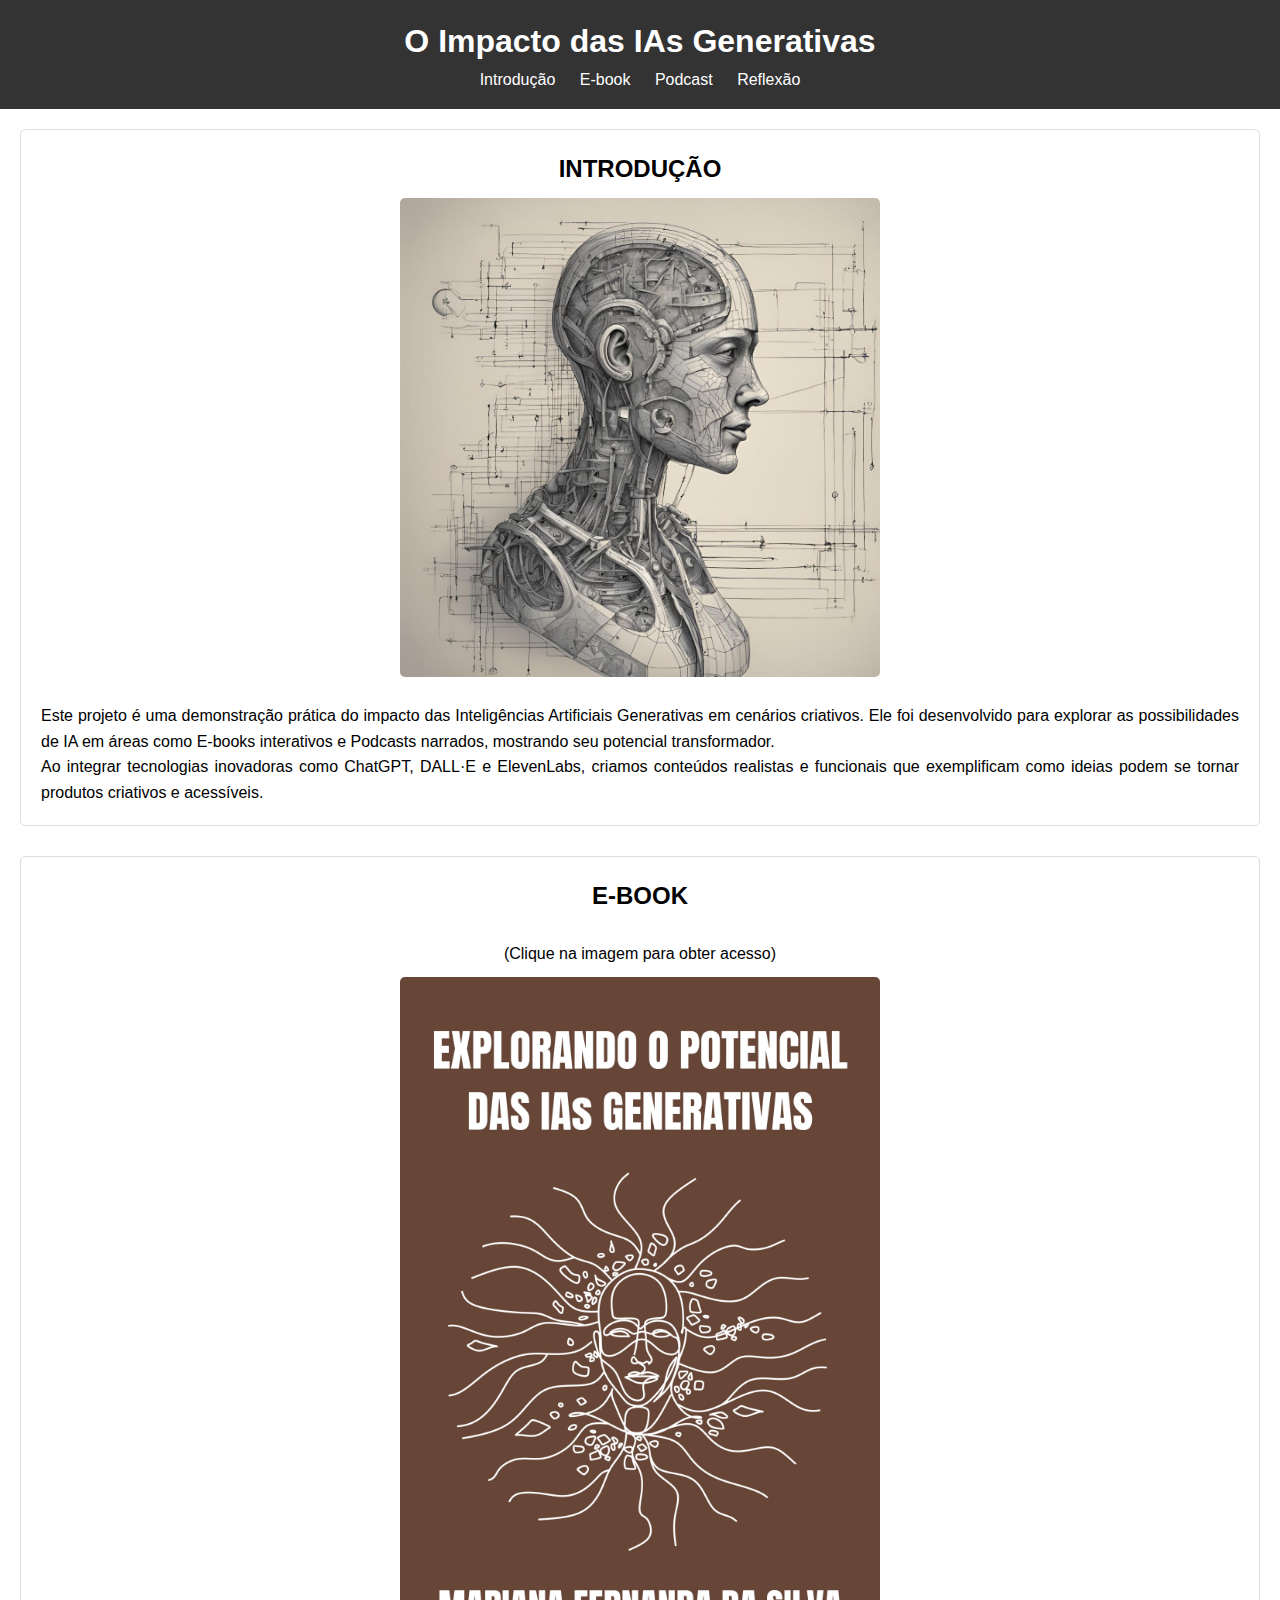
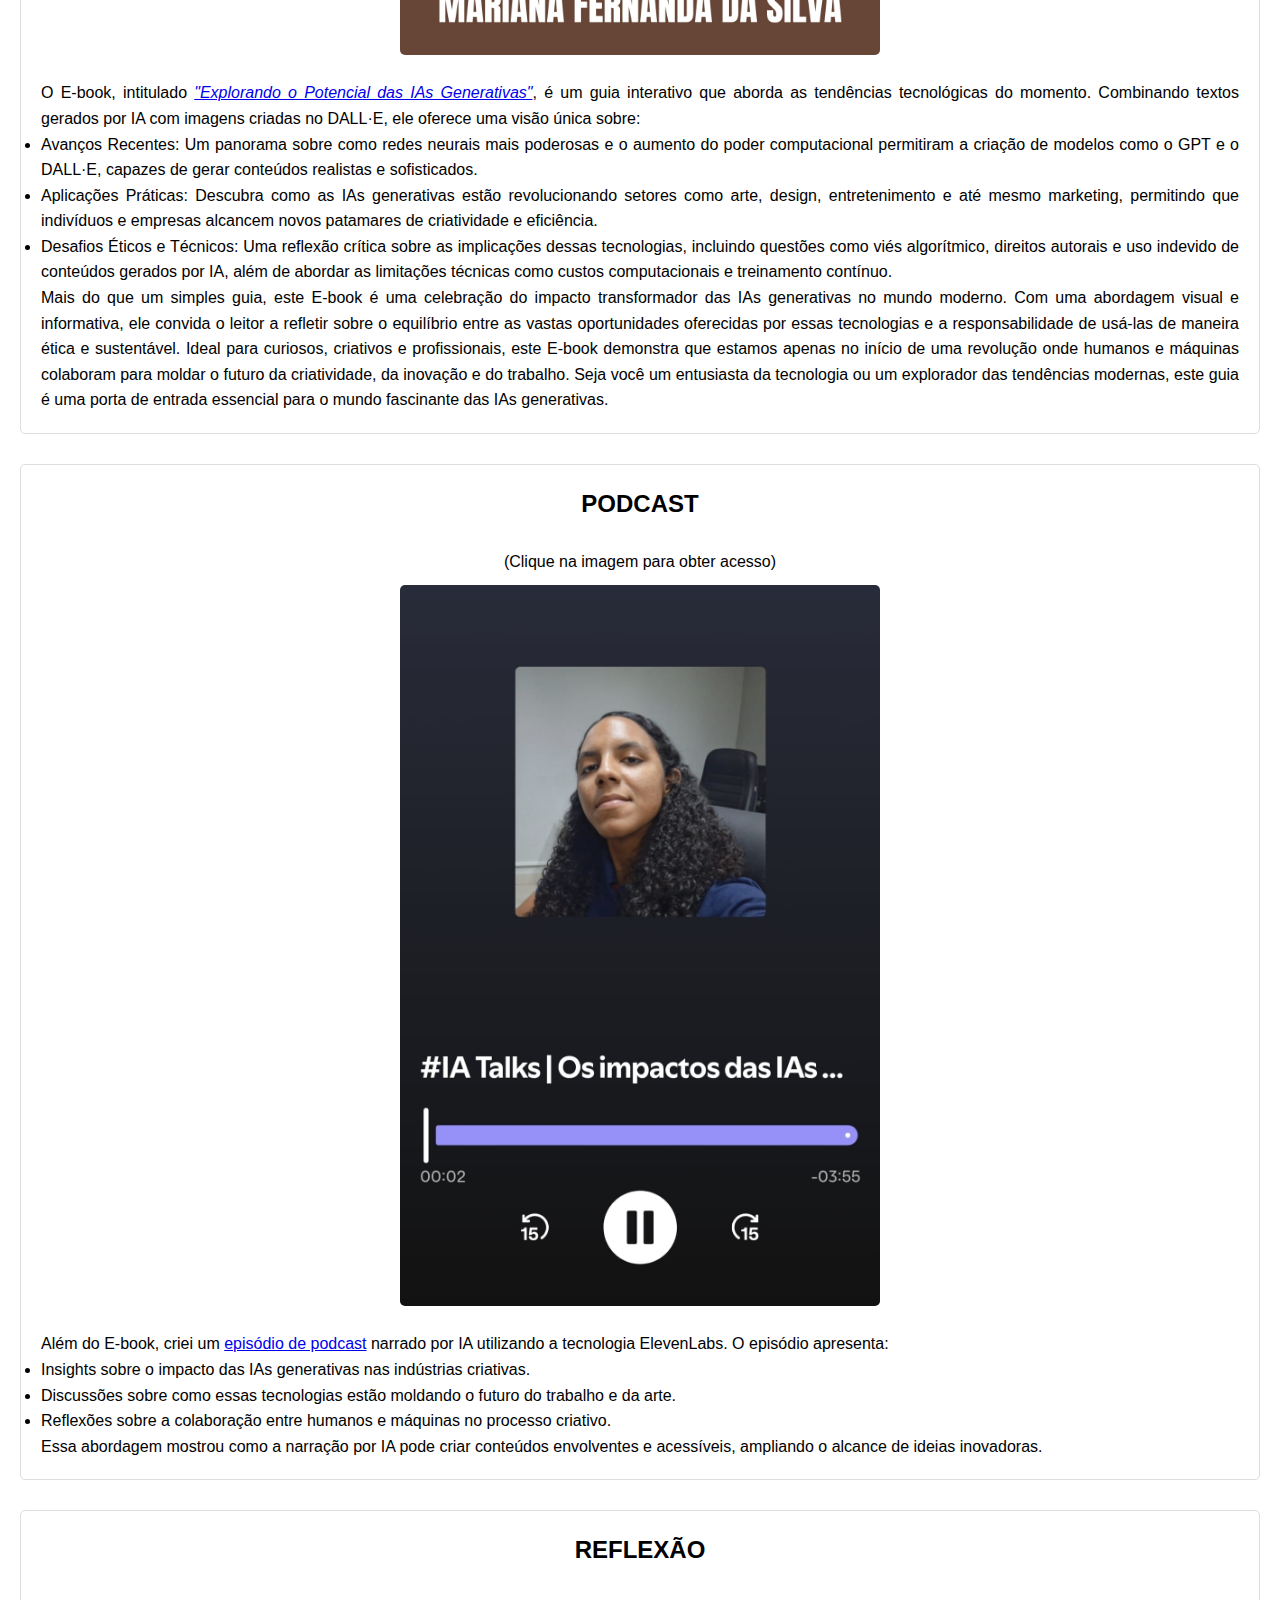
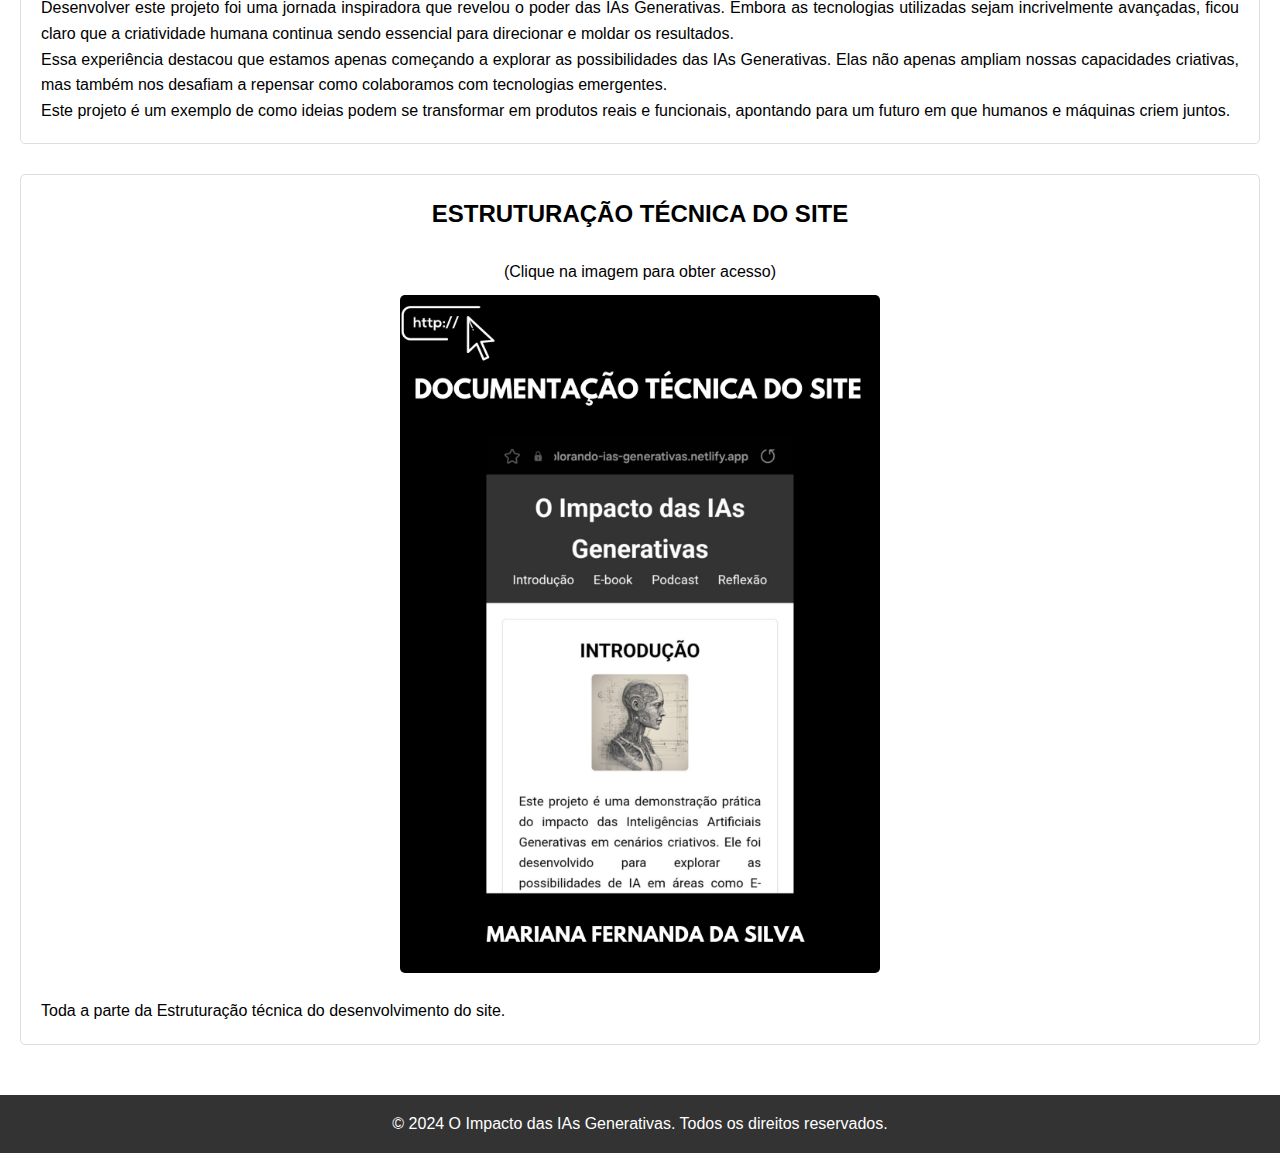
<file: index.html>
<!DOCTYPE html>
<html lang="en">
<head>
    <meta charset="UTF-8">
    <meta name="viewport" content="width=device-width, initial-scale=1.0">
    <title>IAs Generativas</title>
    <link rel="stylesheet" href="styles.css">
</head>
<body>
    <header>
        <h1>O Impacto das IAs Generativas</h1>
       
        <nav>
            <ul>
                <li><a href="#intro">Introdução</a></li>
                <li><a href="#ebook">E-book</a></li>
                <li><a href="#podcast">Podcast</a></li>
                <li><a href="#reflection">Reflexão</a></li>
            </ul>
        </nav>
    </header>

    <main>
        <section id="intro" class="chapter">
            <h2 style="text-align: center;" >INTRODUÇÃO</h2>
            <img src="images/iaimage.jpeg" alt="photo" class="about-image">
            <br>
            <p>Este projeto é uma demonstração prática do impacto das Inteligências Artificiais Generativas em cenários criativos. Ele foi desenvolvido para explorar as possibilidades de IA em áreas como E-books interativos e Podcasts narrados, mostrando seu potencial transformador.</p>
            <p>Ao integrar tecnologias inovadoras como ChatGPT, DALL·E e ElevenLabs, criamos conteúdos realistas e funcionais que exemplificam como ideias podem se tornar produtos criativos e acessíveis.</p>
        </section>

        <section id="ebook" class="chapter">
            <h2 style="text-align: center;">E-BOOK</h2>
            <br>
            <p style="text-align: center;">(Clique na imagem para obter acesso)</p>

            <a href="https://drive.google.com/file/d/1R4yusJbqkM79dcrAHH13DV4wQOEun353/view?usp=drive_link">
                <img src="images/ebook.jpg" alt="" class="about-image">
            </a>
            <br>
            <p>O E-book, intitulado <a href="https://drive.google.com/file/d/1R4yusJbqkM79dcrAHH13DV4wQOEun353/view?usp=drive_link"> <em>"Explorando o Potencial das IAs Generativas"</em></a>, é um guia interativo que aborda as tendências tecnológicas do momento. Combinando textos gerados por IA com imagens criadas no DALL·E, ele oferece uma visão única sobre:</p>
            <ul>
                <li>Avanços Recentes: Um panorama sobre como redes neurais mais poderosas e o aumento do poder computacional permitiram a criação de modelos como o GPT e o DALL·E, capazes de gerar conteúdos realistas e sofisticados.</li>
                <li>Aplicações Práticas: Descubra como as IAs generativas estão revolucionando setores como arte, design, entretenimento e até mesmo marketing, permitindo que indivíduos e empresas alcancem novos patamares de criatividade e eficiência.</li>
                <li>Desafios Éticos e Técnicos: Uma reflexão crítica sobre as implicações dessas tecnologias, incluindo questões como viés algorítmico, direitos autorais e uso indevido de conteúdos gerados por IA, além de abordar as limitações técnicas como custos computacionais e treinamento contínuo.</li>
            </ul>
            <p>Mais do que um simples guia, este E-book é uma celebração do impacto transformador das IAs generativas no mundo moderno. Com uma abordagem visual e informativa, ele convida o leitor a refletir sobre o equilíbrio entre as vastas oportunidades oferecidas por essas tecnologias e a responsabilidade de usá-las de maneira ética e sustentável.

                Ideal para curiosos, criativos e profissionais, este E-book demonstra que estamos apenas no início de uma revolução onde humanos e máquinas colaboram para moldar o futuro da criatividade, da inovação e do trabalho. Seja você um entusiasta da tecnologia ou um explorador das tendências modernas, este guia é uma porta de entrada essencial para o mundo fascinante das IAs generativas.</p>
        </section>

        <section id="podcast" class="chapter">
            <h2 style="text-align: center;">PODCAST</h2>
             <br>
            <p style="text-align: center;">(Clique na imagem para obter acesso)</p>
           <a href="https://open.spotify.com/episode/0gJP6NDJgzIJ9Ztx8UNmUJ?si=J0Ong-F5SfWJcHgbEFR1fA">
             <img src="images/img-podcast.jpg" alt="" class="about-image">
           </a>
            <br>
            <p>Além do E-book, criei um <a href="https://open.spotify.com/episode/0gJP6NDJgzIJ9Ztx8UNmUJ?si=J0Ong-F5SfWJcHgbEFR1fA">episódio de podcast</a> narrado por IA utilizando a tecnologia ElevenLabs. O episódio apresenta:</p>
            <ul>
                <li>Insights sobre o impacto das IAs generativas nas indústrias criativas.</li>
                <li>Discussões sobre como essas tecnologias estão moldando o futuro do trabalho e da arte.</li>
                <li>Reflexões sobre a colaboração entre humanos e máquinas no processo criativo.</li>
            </ul>
            <p>Essa abordagem mostrou como a narração por IA pode criar conteúdos envolventes e acessíveis, ampliando o alcance de ideias inovadoras.</p>
        </section>

        <section id="reflection" class="chapter">
            <h2 style="text-align: center;">REFLEXÃO</h2>
            <br>
            <p>Desenvolver este projeto foi uma jornada inspiradora que revelou o poder das IAs Generativas. Embora as tecnologias utilizadas sejam incrivelmente avançadas, ficou claro que a criatividade humana continua sendo essencial para direcionar e moldar os resultados.</p>
            <p>Essa experiência destacou que estamos apenas começando a explorar as possibilidades das IAs Generativas. Elas não apenas ampliam nossas capacidades criativas, mas também nos desafiam a repensar como colaboramos com tecnologias emergentes.</p>
            <p>Este projeto é um exemplo de como ideias podem se transformar em produtos reais e funcionais, apontando para um futuro em que humanos e máquinas criem juntos.</p>
        </section>

           <section id="source-code" class="chapter">
            <h2 style="text-align: center;">ESTRUTURAÇÃO TÉCNICA DO SITE</h2>   
            <br>
               <p style="text-align: center;">(Clique na imagem para obter acesso)</p>
                 <a href="https://drive.google.com/file/d/177h7fYA7ISzcXaCDDi-BEgPJOirjzyJd/view?usp=drive_link">
                       <img src="images/source-img.jpg" alt="" class="about-image">
                 </a>
               <br>
                <p>Toda a parte da Estruturação técnica do desenvolvimento do site.</p>
        </section>
    </main>

    <footer>
        <p>© 2024 O Impacto das IAs Generativas. Todos os direitos reservados.</p>
    </footer>

    <script src="principal.js"></script>
</body>
</html>
</file>
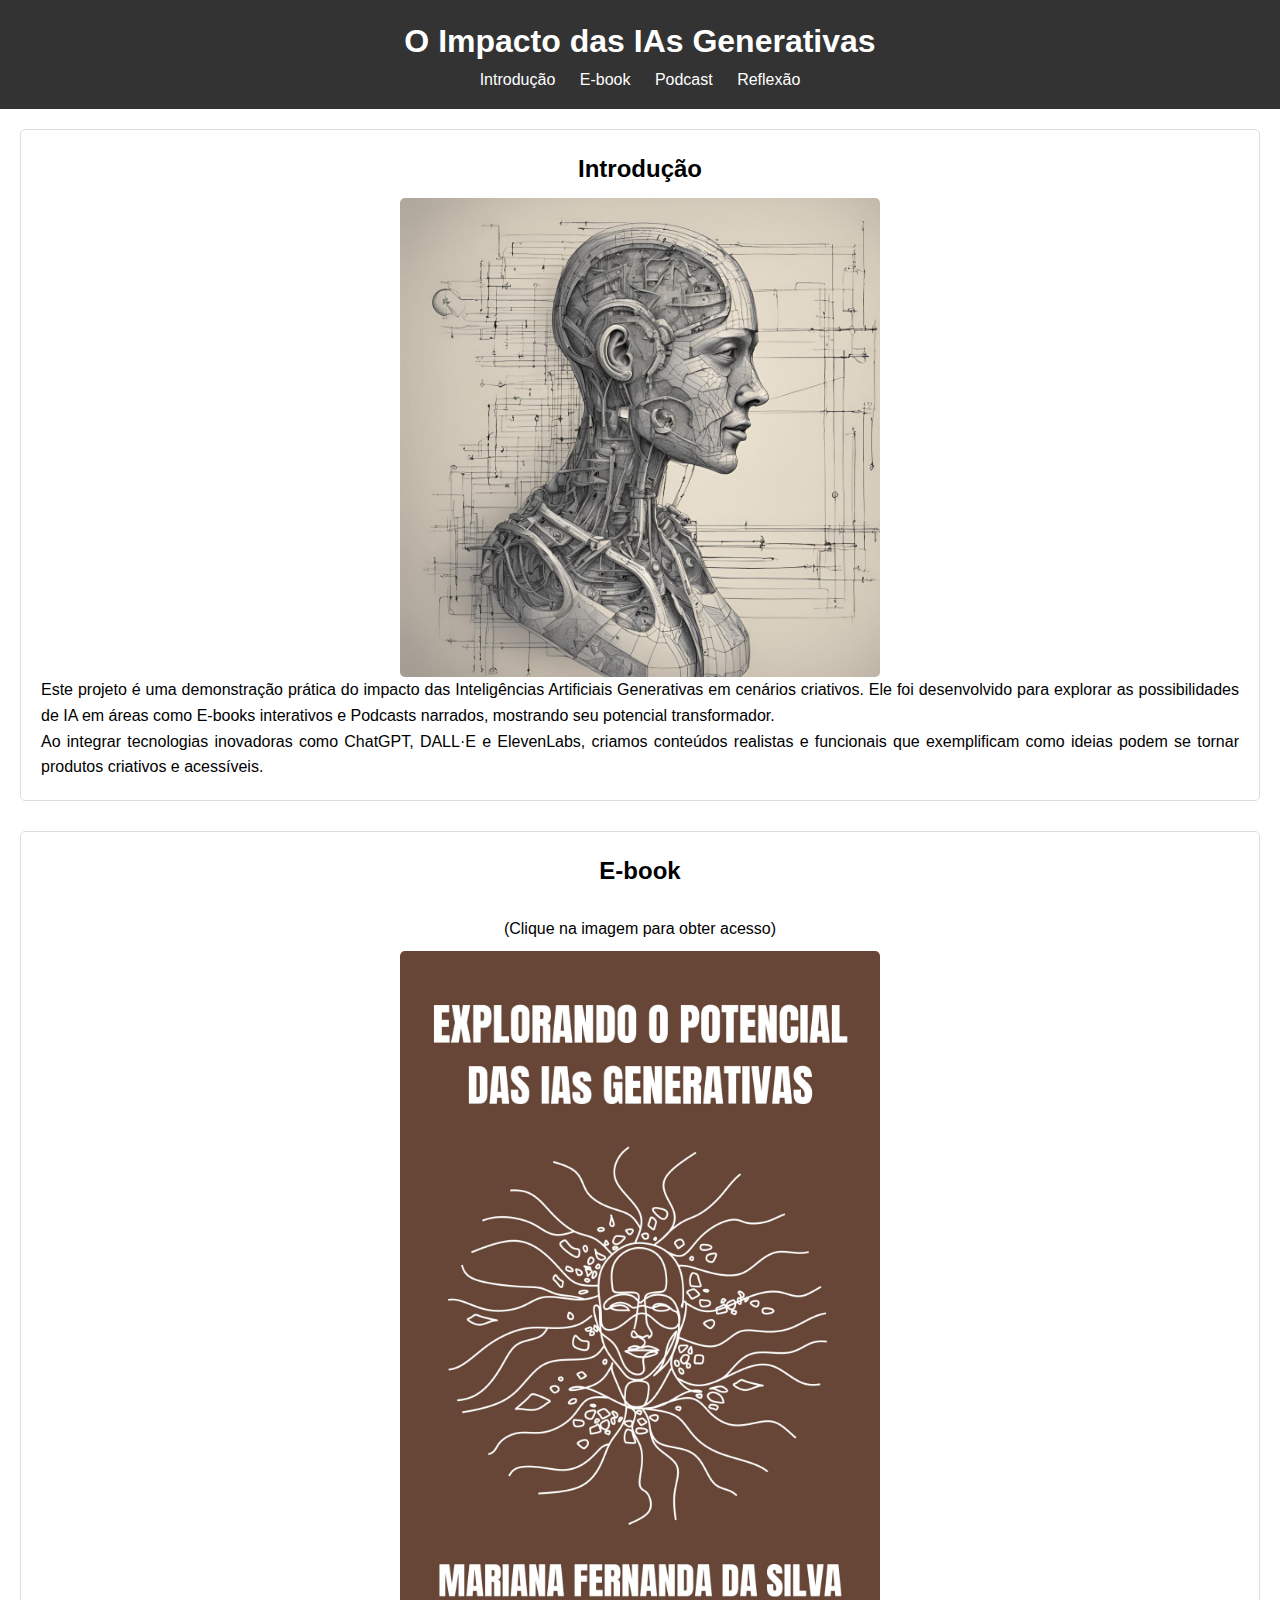
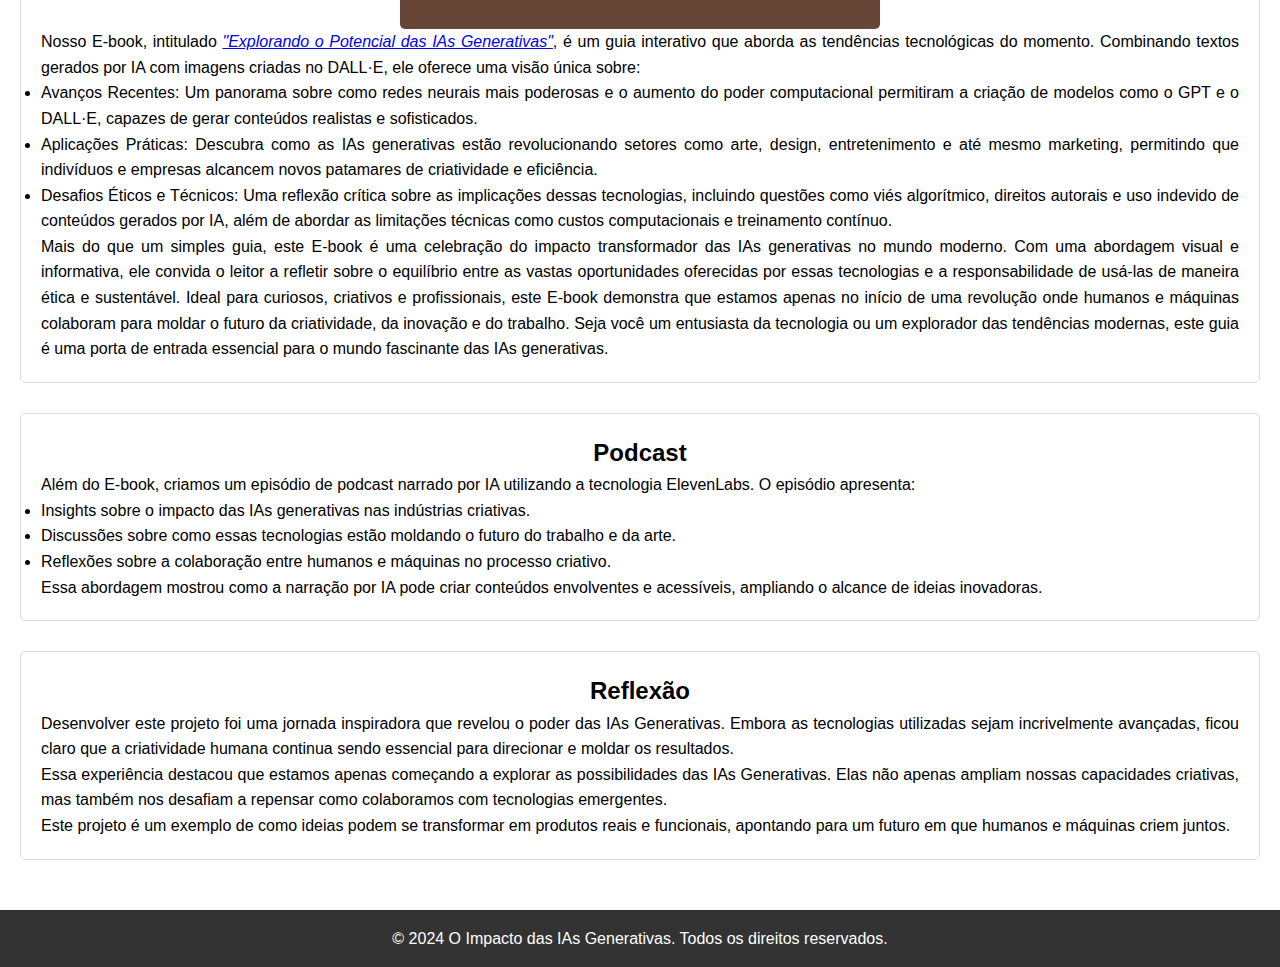
<file: iasite.html>
<!DOCTYPE html>
<html lang="en">
<head>
    <meta charset="UTF-8">
    <meta name="viewport" content="width=device-width, initial-scale=1.0">
    <title>E-book: O Impacto das IAs Generativas</title>
    <link rel="stylesheet" href="styles.css">
</head>
<body>
    <header>
        <h1>O Impacto das IAs Generativas</h1>
       
        <nav>
            <ul>
                <li><a href="#intro">Introdução</a></li>
                <li><a href="#ebook">E-book</a></li>
                <li><a href="#podcast">Podcast</a></li>
                <li><a href="#reflection">Reflexão</a></li>
            </ul>
        </nav>
    </header>

    <main>
        <section id="intro" class="chapter">
            <h2 style="text-align: center;" >Introdução</h2>
            <img src="images/iaimage.jpeg" alt="photo" class="about-image">
            <p>Este projeto é uma demonstração prática do impacto das Inteligências Artificiais Generativas em cenários criativos. Ele foi desenvolvido para explorar as possibilidades de IA em áreas como E-books interativos e Podcasts narrados, mostrando seu potencial transformador.</p>
            <p>Ao integrar tecnologias inovadoras como ChatGPT, DALL·E e ElevenLabs, criamos conteúdos realistas e funcionais que exemplificam como ideias podem se tornar produtos criativos e acessíveis.</p>
        </section>

        <section id="ebook" class="chapter">
            <h2 style="text-align: center;">E-book</h2>
            <br>
            <p style="text-align: center;">(Clique na imagem para obter acesso)</p>

            <a href="https://drive.google.com/file/d/1sUIDjr4EkcEHS3Vg_FWydq0Lkxk-2YLk/view">
                <img src="images/ebook.jpg" alt="" class="about-image">
            </a>
            <p>Nosso E-book, intitulado <a href="https://drive.google.com/file/d/1sUIDjr4EkcEHS3Vg_FWydq0Lkxk-2YLk/view"> <em>"Explorando o Potencial das IAs Generativas"</em></a>, é um guia interativo que aborda as tendências tecnológicas do momento. Combinando textos gerados por IA com imagens criadas no DALL·E, ele oferece uma visão única sobre:</p>
            <ul>
                <li>Avanços Recentes: Um panorama sobre como redes neurais mais poderosas e o aumento do poder computacional permitiram a criação de modelos como o GPT e o DALL·E, capazes de gerar conteúdos realistas e sofisticados.</li>
                <li>Aplicações Práticas: Descubra como as IAs generativas estão revolucionando setores como arte, design, entretenimento e até mesmo marketing, permitindo que indivíduos e empresas alcancem novos patamares de criatividade e eficiência.</li>
                <li>Desafios Éticos e Técnicos: Uma reflexão crítica sobre as implicações dessas tecnologias, incluindo questões como viés algorítmico, direitos autorais e uso indevido de conteúdos gerados por IA, além de abordar as limitações técnicas como custos computacionais e treinamento contínuo.</li>
            </ul>
            <p>Mais do que um simples guia, este E-book é uma celebração do impacto transformador das IAs generativas no mundo moderno. Com uma abordagem visual e informativa, ele convida o leitor a refletir sobre o equilíbrio entre as vastas oportunidades oferecidas por essas tecnologias e a responsabilidade de usá-las de maneira ética e sustentável.

                Ideal para curiosos, criativos e profissionais, este E-book demonstra que estamos apenas no início de uma revolução onde humanos e máquinas colaboram para moldar o futuro da criatividade, da inovação e do trabalho. Seja você um entusiasta da tecnologia ou um explorador das tendências modernas, este guia é uma porta de entrada essencial para o mundo fascinante das IAs generativas.</p>
        </section>

        <section id="podcast" class="chapter">
            <h2 style="text-align: center;">Podcast</h2>
            <p>Além do E-book, criamos um episódio de podcast narrado por IA utilizando a tecnologia ElevenLabs. O episódio apresenta:</p>
            <ul>
                <li>Insights sobre o impacto das IAs generativas nas indústrias criativas.</li>
                <li>Discussões sobre como essas tecnologias estão moldando o futuro do trabalho e da arte.</li>
                <li>Reflexões sobre a colaboração entre humanos e máquinas no processo criativo.</li>
            </ul>
            <p>Essa abordagem mostrou como a narração por IA pode criar conteúdos envolventes e acessíveis, ampliando o alcance de ideias inovadoras.</p>
        </section>

        <section id="reflection" class="chapter">
            <h2 style="text-align: center;">Reflexão</h2>
            <p>Desenvolver este projeto foi uma jornada inspiradora que revelou o poder das IAs Generativas. Embora as tecnologias utilizadas sejam incrivelmente avançadas, ficou claro que a criatividade humana continua sendo essencial para direcionar e moldar os resultados.</p>
            <p>Essa experiência destacou que estamos apenas começando a explorar as possibilidades das IAs Generativas. Elas não apenas ampliam nossas capacidades criativas, mas também nos desafiam a repensar como colaboramos com tecnologias emergentes.</p>
            <p>Este projeto é um exemplo de como ideias podem se transformar em produtos reais e funcionais, apontando para um futuro em que humanos e máquinas criem juntos.</p>
        </section>
    </main>

    <footer>
        <p>© 2024 O Impacto das IAs Generativas. Todos os direitos reservados.</p>
    </footer>

    <script src="principal.js"></script>
</body>
</html>
</file>
<file: styles.css>
/* Remove margens e paddings gerais */
* {
    margin: 0;
    padding: 0;
    box-sizing: border-box;
}

body {
    font-family: Arial, sans-serif;
    margin: 0;
    padding: 0;
    line-height: 1.6;
}

header {
    background: #333;
    color: #fff;
    padding: 1rem;
    text-align: center;
}

header h1 {
    margin: 0;
    font-size: 2rem;
}

nav ul {
    list-style: none;
    padding: 0;
}

nav ul li {
    display: inline;
    margin: 0 10px;
}

nav ul li a {
    color: #fff;
    text-decoration: none;
}

main {
    padding: 20px;
    text-align: justify;
}

.chapter {
    margin-bottom: 30px;
    padding: 20px;
    border: 1px solid #ddd;
    border-radius: 5px;
}

.chapter img {
    width: 100%;
    height: auto;
    border-radius: 5px;
    margin-top: 10px;
}

footer {
    text-align: center;
    background: #333;
    color: #fff;
    padding: 1rem;
    position: relative;
    bottom: 0;
    width: 100%;
}

.about-image {
    max-width: 40%;
    height: auto; /* Mantém a proporção da imagem */
    display: block; /* Faz com que a imagem seja tratada como um bloco */
    margin-left: auto; /* Margem automática esquerda */
    margin-right: auto; /* Margem automática direita */
    margin-top: 1em; /* desce uma linha */
  }
</file>
